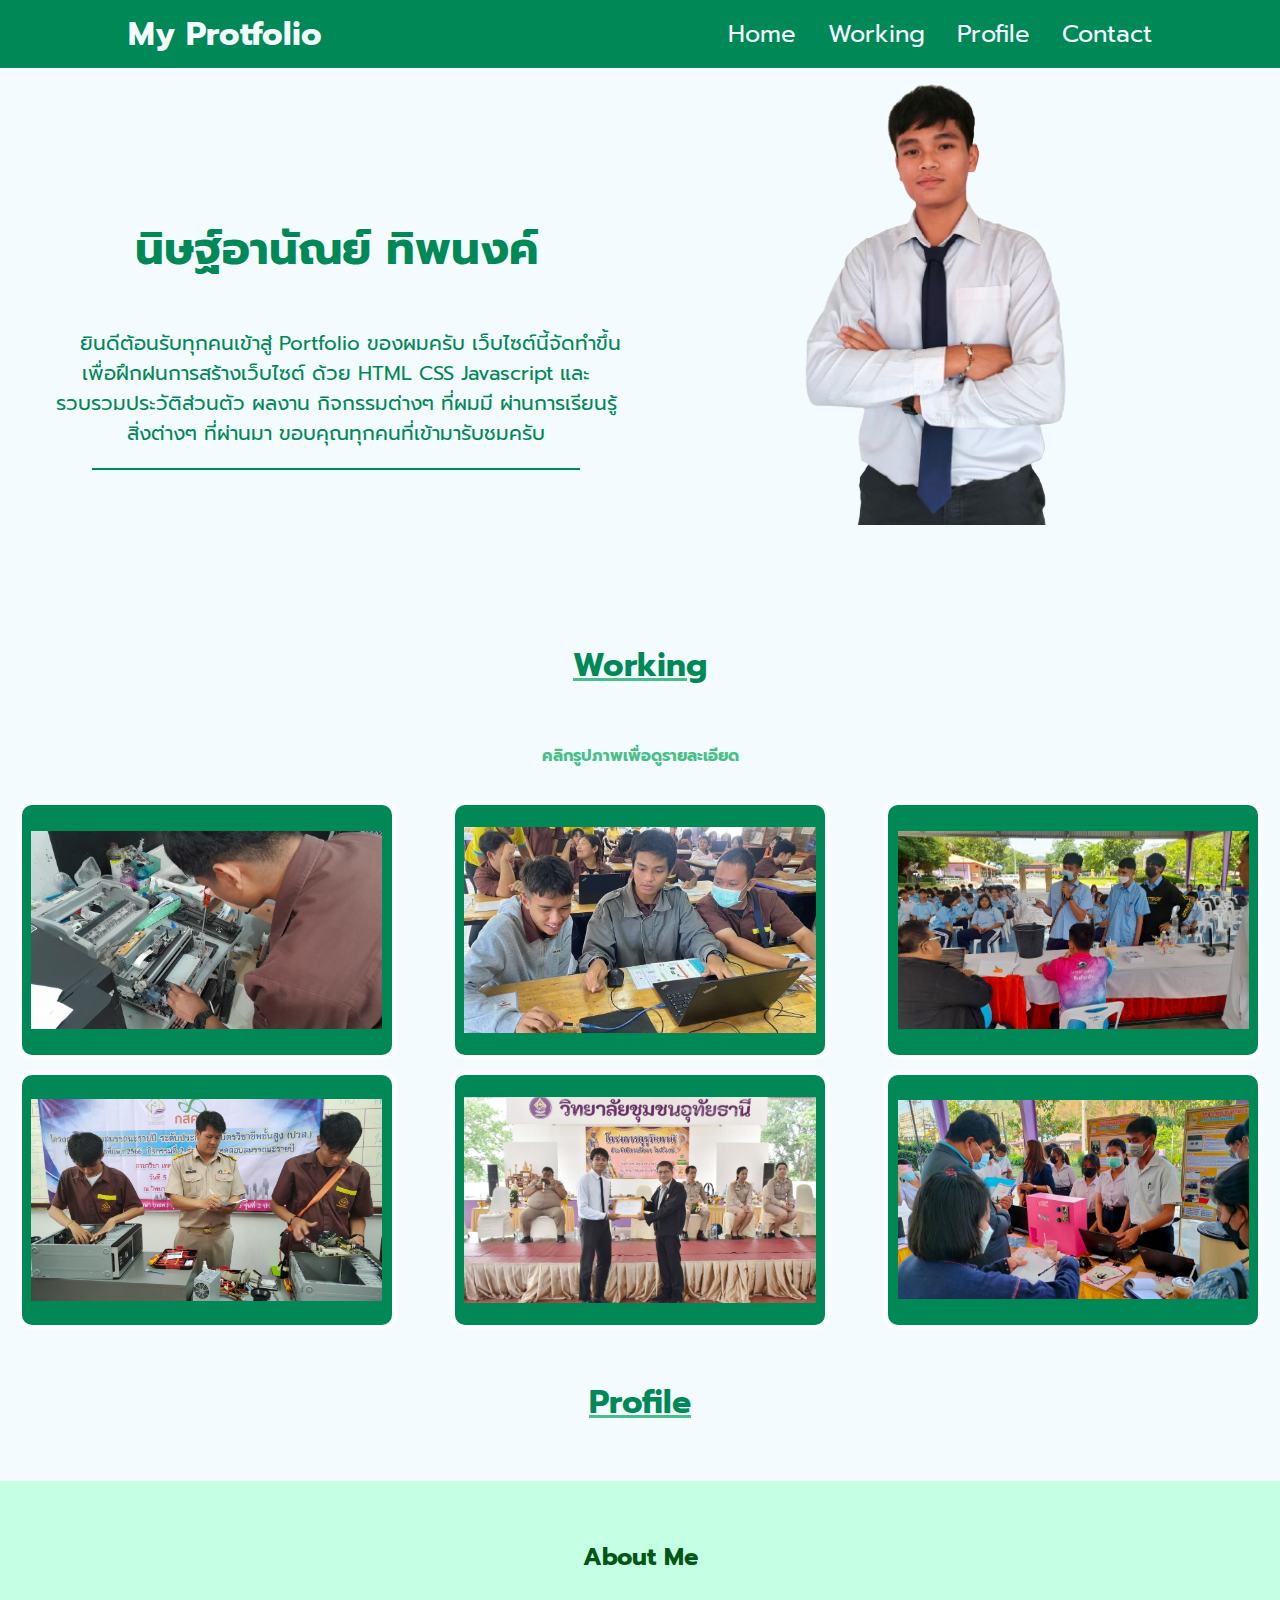
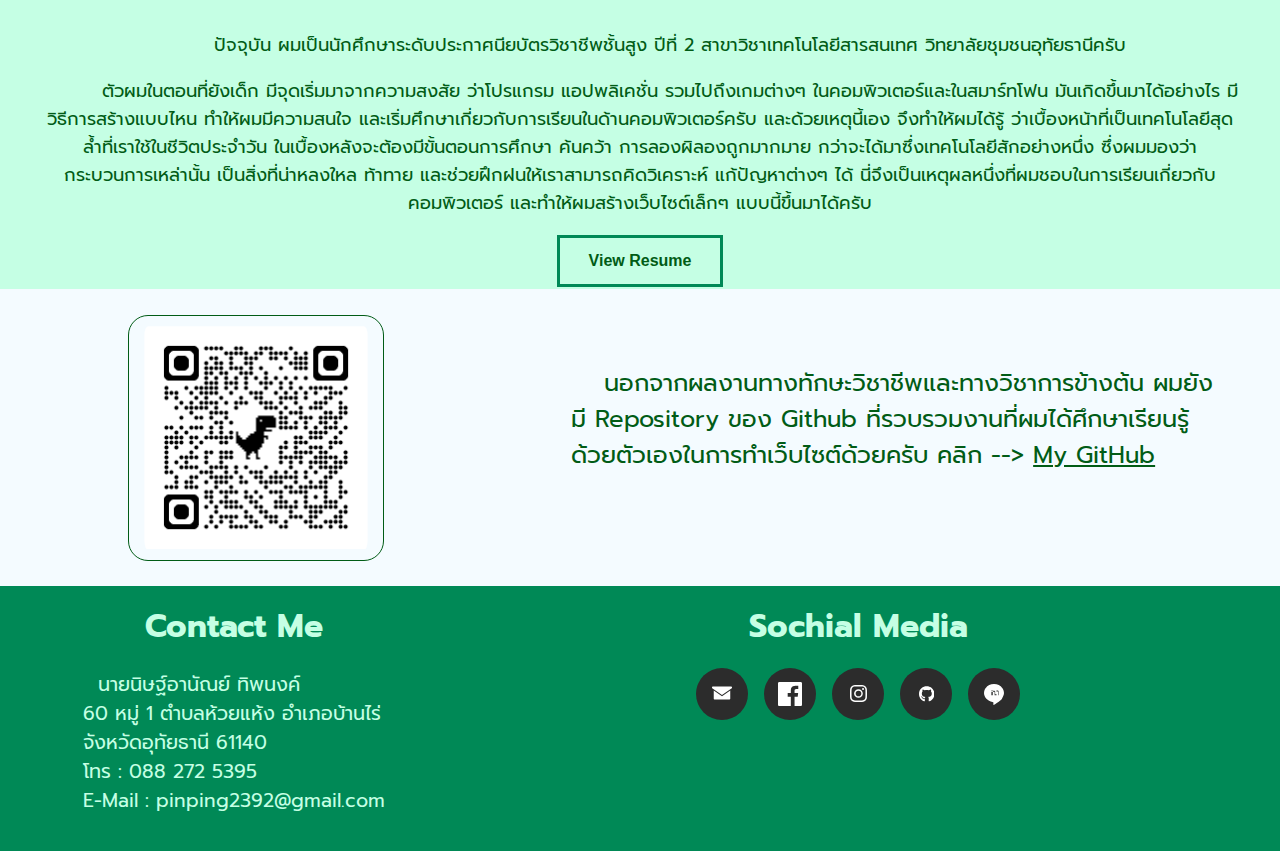
<file: index.html>
<!DOCTYPE html>
<html>
  <head>
    <meta charset="UTF-8" />
    <meta http-equiv="X-UA-Compatible" content="IE=edge" />
    <meta name="viewport" content="width=device-width, initial-scale=1.0" />
    <link rel="preconnect" href="https://fonts.googleapis.com" />
    <link rel="preconnect" href="https://fonts.gstatic.com" crossorigin />
    <link
      href="https://fonts.googleapis.com/css2?family=Prompt:ital,wght@0,100;0,200;0,300;0,400;0,500;0,600;0,700;0,800;1,100;1,200;1,300;1,400;1,500;1,600;1,700;1,800&display=swap"
      rel="stylesheet"
    />
    <link rel="stylesheet" href="test.css" />
    <title>test responsive</title>
  </head>

  <body>
    <nav>
      <div class="container">
        <div class="nav-con">
          <div class="logo" onclick="menuExpand()">
            <a href="#">My Protfolio</a>
          </div>
          <ul class="menu" id="nav-menu">
            <li><a href="#Home">Home</a></li>
            <li><a href="#Working">Working</a></li>
            <li><a href="#Profile">Profile</a></li>
            <li><a href="#Contact">Contact</a></li>
          </ul>
        </div>
      </div>
    </nav>

    <!--ส่วนบนสุด(หน้าหลัก)-->
    <section id="Home">
      <main class="home-content">
        <div class="home-into">
          <h3>นิษฐ์อานัณย์ ทิพนงค์</h3>
          <p>
            ยินดีต้อนรับทุกคนเข้าสู่ Portfolio ของผมครับ
            เว็บไซต์นี้จัดทำขึ้นเพื่อฝึกฝนการสร้างเว็บไซต์ ด้วย HTML CSS
            Javascript และรวบรวมประวัติส่วนตัว ผลงาน กิจกรรมต่างๆ ที่ผมมี
            ผ่านการเรียนรู้สิ่งต่างๆ ที่ผ่านมา ขอบคุณทุกคนที่เข้ามารับชมครับ
          </p>
          <hr />
        </div>
        <div class="home-image">
          <img id="profile" src="image/profile3.png" />
        </div>
      </main>
    </section>

    <!--ส่วนผลงาน-->
    <h5>Working</h5>
    <h6>คลิกรูปภาพเพื่อดูรายละเอียด</h6>
    <section id="Working">
      <main class="working-content">
        <div class="working-academic">
          <div class="card">
            <img src="image/รวมภาพใส่พอร์ต/ฝึกงานแอดไวซ์.jpg" />
            <div class="card__content">
              <p class="card__title">ฝึกประสบการณ์วิชาชีพ</p>
              <p class="card__description">
                ฝึกประสบการณ์วิชาชีพ ณ บริษัทแอดไวซ์ บ้านไร่ จำกัด
                ในตำแหน่งช่างซ่อมทั่วไป
              </p>
            </div>
          </div>

          <div class="card">
            <img src="image/รวมภาพใส่พอร์ต/iot.jpg" />
            <div class="card__content">
              <p class="card__title">การโปรแกรมระบบ IoT</p>
              <p class="card__description">
                เข้าร่วมโครงการการพัฒนาโปรแกรมระบบ IoT ด้วย Arduino IDE
                กับวิทยากร ผศ. ดอนสัน ปงผาบ
              </p>
            </div>
          </div>

          <div class="card">
            <img src="image/รวมภาพใส่พอร์ต/พรีเซนต์เซนเซอร์วัดน้ำ.jpg" />
            <div class="card__content">
              <p class="card__title">เซนเซอร์วัดระดับน้ำ</p>
              <p class="card__description">
                รางวัลชมเชยพิเศษจากกรรมการ
                ในการแข่งขันประกวดสิ่งประดิษฐ์ทางวิทยาศาสตร์ สัปดาห์วิทยาศาสตร์
                วิทยาลัยชุมชนอุทัยธานี
              </p>
            </div>
          </div>

          <div class="card">
            <img src="image/รวมภาพใส่พอร์ต/ประกอบคอม.jpg" />
            <div class="card__content">
              <p class="card__title">ทดสอบสมรรถนะแรงงาน ระดับ ปวส.1</p>
              <p class="card__description">
                ผ่านการทดสอบสมรรถนะแรงงาน ระดับ ปวส.1 ปีการศึกษา 2567
                (การประคอมคอมพิวเตอร์, โปรแกรมอรรถประโยชน์พื้นฐาน)
              </p>
            </div>
          </div>

          <div class="card">
            <img src="image/รวมภาพใส่พอร์ต/ดีเด่น (1).JPG" />
            <div class="card__content">
              <p class="card__title">นักศึกษาดีเด่นของวิทยาลัย</p>
              <p class="card__description">
                ได้รับเลือกเป็นนักศึกษาดีเด่น ของสาขา เทคโนโลยีสารสนเทศ
                ปีการศึกษา 2567 จากการได้เกรดเฉลี่ย 4.00
              </p>
            </div>
          </div>

          <div class="card">
            <img src="image/รวมภาพใส่พอร์ต/พรีเซต์โปรเจก2.jpg" />
            <div class="card__content">
              <p class="card__title">โปรเจกต์ IoT</p>
              <p class="card__description">
                โครงงานเซนเซอร์ตรวจจับสิ่งกีดขวางเพื่อผู้พิการทางสายตา
                โครงการนวัตกรรมสิ่งประดิษฐ์ ของคนรุ่นใหม่ ระดับปวช.
              </p>
            </div>
          </div>
        </div>
      </main>
    </section>

    <!--ส่วนโปรไฟล์(ประวัติส่วนตัว)-->
    <section id="Profile">
      <h5>Profile</h5>
      <div class="sop">
        <h6 id="sop">About Me</h6>
        <p id="sop">
          ปัจจุบัน ผมเป็นนักศึกษาระดับประกาศนียบัตรวิชาชีพชั้นสูง ปีที่ 2
          สาขาวิชาเทคโนโลยีสารสนเทศ วิทยาลัยชุมชนอุทัยธานีครับ
        </p>
        <p id="sop">
          ตัวผมในตอนที่ยังเด็ก มีจุดเริ่มมาจากความสงสัย ว่าโปรแกรม แอปพลิเคชั่น
          รวมไปถึงเกมต่างๆ ในคอมพิวเตอร์และในสมาร์ทโฟน มันเกิดขึ้นมาได้อย่างไร
          มีวิธีการสร้างแบบไหน ทำให้ผมมีความสนใจ
          และเริ่มศึกษาเกี่ยวกับการเรียนในด้านคอมพิวเตอร์ครับ และด้วยเหตุนี้เอง
          จึงทำให้ผมได้รู้
          ว่าเบื้องหน้าที่เป็นเทคโนโลยีสุดล้ำที่เราใช้ในชีวิตประจำวัน
          ในเบื้องหลังจะต้องมีขั้นตอนการศึกษา ค้นคว้า การลองผิลองถูกมากมาย
          กว่าจะได้มาซึ่งเทคโนโลยีสักอย่างหนึ่ง ซึ่งผมมองว่ากระบวนการเหล่านั้น
          เป็นสิ่งที่น่าหลงใหล ท้าทาย และช่วยฝึกฝนให้เราสามารถคิดวิเคราะห์
          แก้ปัญหาต่างๆ ได้
          นี่จึงเป็นเหตุผลหนึ่งที่ผมชอบในการเรียนเกี่ยวกับคอมพิวเตอร์
          และทำให้ผมสร้างเว็บไซต์เล็กๆ แบบนี้ขึ้นมาได้ครับ
        </p>
        <div class="btn-content">
          <button class="btn"><a href="resume.html">View Resume</a></button>
        </div>
      </div>
      <div class="mygithub">
        <div class="myqrcode">
          <img
            src="image/qrcode_github.com.png"
            alt="https://github.com/FlamingoP2392"
          />
        </div>
        <div class="mystatement">
          <p>
            นอกจากผลงานทางทักษะวิชาชีพและทางวิชาการข้างต้น ผมยังมี Repository
            ของ Github
            ที่รวบรวมงานที่ผมได้ศึกษาเรียนรู้ด้วยตัวเองในการทำเว็บไซต์ด้วยครับ
            คลิก --> <a href="https://github.com/FlamingoP2392">My GitHub</a>
          </p>
        </div>
      </div>
    </section>

    <section id="Contact">
      <div class="contact-me">
        <div class="foot-left">
          <h6>Contact Me</h6>
          <p>
            นายนิษฐ์อานัณย์ ทิพนงค์<br />60 หมู่ 1 ตำบลห้วยแห้ง อำเภอบ้านไร่
            <br />จังหวัดอุทัยธานี 61140 <br />โทร : 088 272 5395<br> E-Mail : pinping2392@gmail.com
          </p>
        </div>
        <div class="foot-right">
          <h6>Sochial Media</h6>
          <div class="cardd">
            <a
              class="socialContainer containerThree"
              href="mailto:pinping2392@gmail.com?subject=Contact Me!"
            >
            <svg xmlns="http://www.w3.org/2000/svg" viewBox="0 0 24 24" width="24" height="24">
              <path fill="#FFFFFF" d="M12 13.065L2.225 6.196c-.15-.102-.225-.272-.225-.451V5.25c0-.415.336-.75.75-.75h18.5c.414 0 .75.335.75.75v.495c0 .179-.075.349-.225.451L12 13.065zm0 1.11l8.25-5.724v8.354c0 .414-.336.75-.75.75H4.5a.749.749 0 01-.75-.75v-8.354L12 14.175z"/>
            </svg>
            
            </a>

            <a
              class="socialContainer containerTwo"
              href="https://www.facebook.com/profile.php?id=100008052465089"
            >
              <svg
                xmlns="http://www.w3.org/2000/svg"
                viewBox="0 0 24 24"
                width="24"
                height="24"
              >
                <path
                  fill="#FFFFFF"
                  d="M22.675 0H1.325C.593 0 0 .593 0 1.326v21.348C0 23.406.593 24 1.325 24h11.495v-9.294H9.691v-3.622h3.129V8.413c0-3.1 1.894-4.788 4.66-4.788 1.325 0 2.463.099 2.794.143v3.24h-1.918c-1.504 0-1.797.715-1.797 1.764v2.313h3.587l-.467 3.622h-3.12V24h6.116c.73 0 1.325-.594 1.325-1.326V1.326C24 .593 23.406 0 22.675 0z"
                />
              </svg>
            </a>

            <a
              class="socialContainer containerOne"
              href="https://www.instagram.com/flamingop_04/"
            >
              <svg viewBox="0 0 16 16" class="socialSvg instagramSvg">
                <path
                  d="M8 0C5.829 0 5.556.01 4.703.048 3.85.088 3.269.222 2.76.42a3.917 3.917 0 0 0-1.417.923A3.927 3.927 0 0 0 .42 2.76C.222 3.268.087 3.85.048 4.7.01 5.555 0 5.827 0 8.001c0 2.172.01 2.444.048 3.297.04.852.174 1.433.372 1.942.205.526.478.972.923 1.417.444.445.89.719 1.416.923.51.198 1.09.333 1.942.372C5.555 15.99 5.827 16 8 16s2.444-.01 3.298-.048c.851-.04 1.434-.174 1.943-.372a3.916 3.916 0 0 0 1.416-.923c.445-.445.718-.891.923-1.417.197-.509.332-1.09.372-1.942C15.99 10.445 16 10.173 16 8s-.01-2.445-.048-3.299c-.04-.851-.175-1.433-.372-1.941a3.926 3.926 0 0 0-.923-1.417A3.911 3.911 0 0 0 13.24.42c-.51-.198-1.092-.333-1.943-.372C10.443.01 10.172 0 7.998 0h.003zm-.717 1.442h.718c2.136 0 2.389.007 3.232.046.78.035 1.204.166 1.486.275.373.145.64.319.92.599.28.28.453.546.598.92.11.281.24.705.275 1.485.039.843.047 1.096.047 3.231s-.008 2.389-.047 3.232c-.035.78-.166 1.203-.275 1.485a2.47 2.47 0 0 1-.599.919c-.28.28-.546.453-.92.598-.28.11-.704.24-1.485.276-.843.038-1.096.047-3.232.047s-2.39-.009-3.233-.047c-.78-.036-1.203-.166-1.485-.276a2.478 2.478 0 0 1-.92-.598 2.48 2.48 0 0 1-.6-.92c-.109-.281-.24-.705-.275-1.485-.038-.843-.046-1.096-.046-3.233 0-2.136.008-2.388.046-3.231.036-.78.166-1.204.276-1.486.145-.373.319-.64.599-.92.28-.28.546-.453.92-.598.282-.11.705-.24 1.485-.276.738-.034 1.024-.044 2.515-.045v.002zm4.988 1.328a.96.96 0 1 0 0 1.92.96.96 0 0 0 0-1.92zm-4.27 1.122a4.109 4.109 0 1 0 0 8.217 4.109 4.109 0 0 0 0-8.217zm0 1.441a2.667 2.667 0 1 1 0 5.334 2.667 2.667 0 0 1 0-5.334z"
                ></path>
              </svg>
            </a>

            <a
              class="socialContainer containerFive"
              href="https://github.com/FlamingoP2392"
            >
              <svg
                xmlns="http://www.w3.org/2000/svg"
                fill="#fff"
                height="1em"
                viewBox="0 0 496 512"
              >
                <path
                  d="M165.9 397.4c0 2-2.3 3.6-5.2 3.6-3.3.3-5.6-1.3-5.6-3.6 0-2 2.3-3.6 5.2-3.6 3-.3 5.6 1.3 5.6 3.6zm-31.1-4.5c-.7 2 1.3 4.3 4.3 4.9 2.6 1 5.6 0 6.2-2s-1.3-4.3-4.3-5.2c-2.6-.7-5.5.3-6.2 2.3zm44.2-1.7c-2.9.7-4.9 2.6-4.6 4.9.3 2 2.9 3.3 5.9 2.6 2.9-.7 4.9-2.6 4.6-4.6-.3-1.9-3-3.2-5.9-2.9zM244.8 8C106.1 8 0 113.3 0 252c0 110.9 69.8 205.8 169.5 239.2 12.8 2.3 17.3-5.6 17.3-12.1 0-6.2-.3-40.4-.3-61.4 0 0-70 15-84.7-29.8 0 0-11.4-29.1-27.8-36.6 0 0-22.9-15.7 1.6-15.4 0 0 24.9 2 38.6 25.8 21.9 38.6 58.6 27.5 72.9 20.9 2.3-16 8.8-27.1 16-33.7-55.9-6.2-112.3-14.3-112.3-110.5 0-27.5 7.6-41.3 23.6-58.9-2.6-6.5-11.1-33.3 2.6-67.9 20.9-6.5 69 27 69 27 20-5.6 41.5-8.5 62.8-8.5s42.8 2.9 62.8 8.5c0 0 48.1-33.6 69-27 13.7 34.7 5.2 61.4 2.6 67.9 16 17.7 25.8 31.5 25.8 58.9 0 96.5-58.9 104.2-114.8 110.5 9.2 7.9 17 22.9 17 46.4 0 33.7-.3 75.4-.3 83.6 0 6.5 4.6 14.4 17.3 12.1C428.2 457.8 496 362.9 496 252 496 113.3 383.5 8 244.8 8zM97.2 352.9c-1.3 1-1 3.3.7 5.2 1.6 1.6 3.9 2.3 5.2 1 1.3-1 1-3.3-.7-5.2-1.6-1.6-3.9-2.3-5.2-1zm-10.8-8.1c-.7 1.3.3 2.9 2.3 3.9 1.6 1 3.6.7 4.3-.7.7-1.3-.3-2.9-2.3-3.9-2-.6-3.6-.3-4.3.7zm32.4 35.6c-1.6 1.3-1 4.3 1.3 6.2 2.3 2.3 5.2 2.6 6.5 1 1.3-1.3.7-4.3-1.3-6.2-2.2-2.3-5.2-2.6-6.5-1zm-11.4-14.7c-1.6 1-1.6 3.6 0 5.9 1.6 2.3 4.3 3.3 5.6 2.3 1.6-1.3 1.6-3.9 0-6.2-1.4-2.3-4-3.3-5.6-2z"
                ></path>
              </svg>
            </a>

            <a
              class="socialContainer containerFour"
              href="https://line.me/ti/p/I5qrVN5m_F"
            >
            <svg xmlns="http://www.w3.org/2000/svg" viewBox="0 0 24 24" width="24" height="24">
              <path fill="#fff" d="M12 2C6.477 2 2 6.044 2 11.027c0 4.32 3.656 7.935 8.49 8.897.33.07.778.216.89.495.102.252.067.645.033.896 0 0-.118.722-.15.877-.05.251-.199.982.86.536 1.049-.445 5.658-3.33 7.708-5.705C20.741 14.872 22 13.098 22 11.027 22 6.044 17.523 2 12 2zm-1.237 11.201H9.39v-3.08h1.372v3.08zm-.714-3.896H9.39v-.927h1.372v.927zm3.936 3.896h-1.354V9.92c0-.138-.115-.247-.256-.247h-1.373V8.682h1.373c.426 0 .772.358.772.79v2.675h1.354v1.054zm3.459 0h-1.4V9.867c0-.14-.115-.254-.256-.254h-1.348v-1.04h1.348c.426 0 .772.359.772.794v3.834z"/>
            </svg>
            
            </a>
          </div>
        </div>
      </div>
    </section>

    <script src="port.js"></script>
  </body>
</html>
</file>
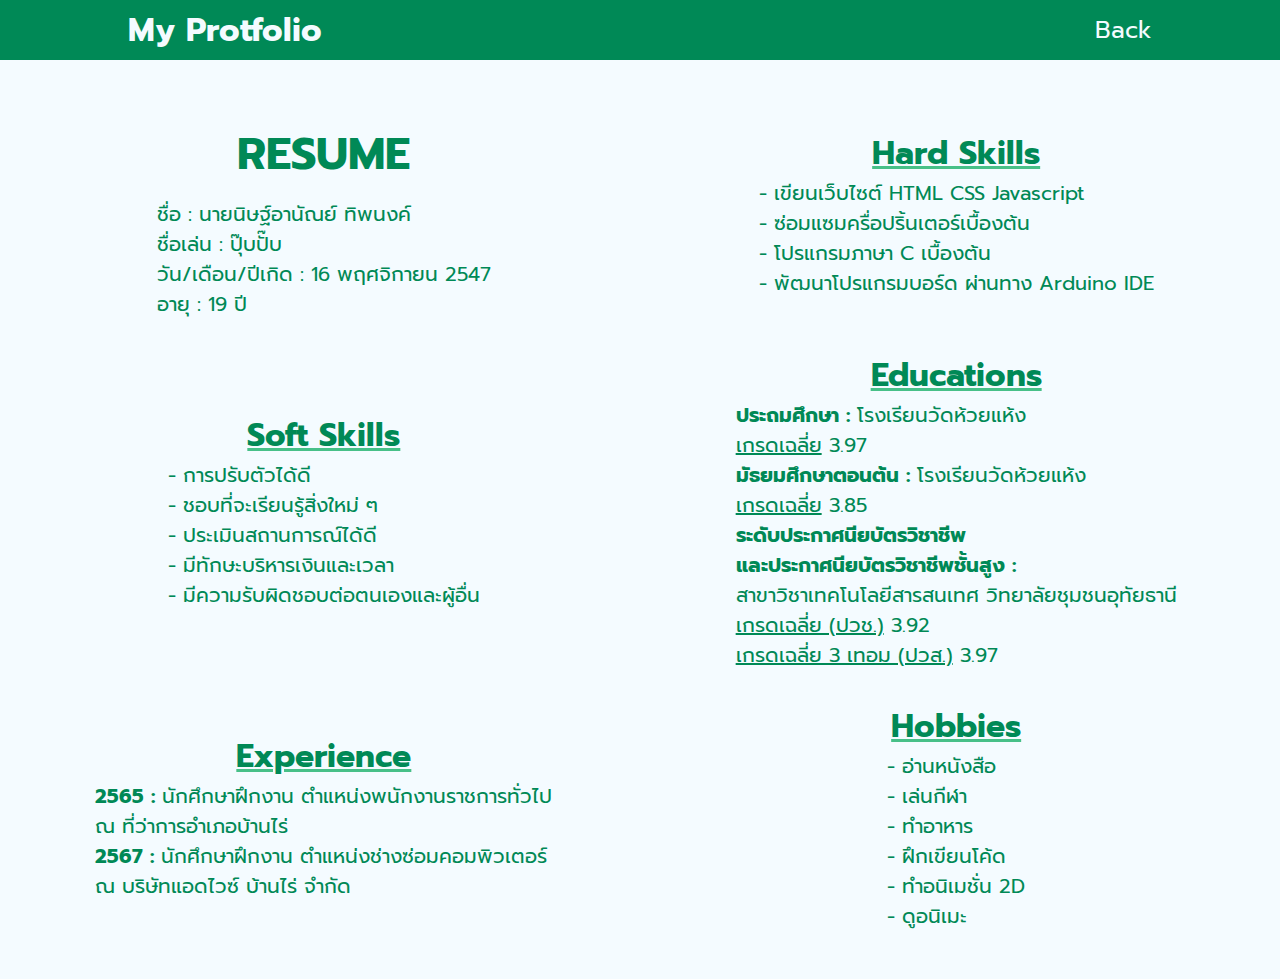
<file: resume.html>
<!DOCTYPE html>
<html>

<head>
  <meta charset="UTF-8" />
  <meta http-equiv="X-UA-Compatible" content="IE=edge" />
  <meta name="viewport" content="width=device-width, initial-scale=1.0" />
  <link rel="preconnect" href="https://fonts.googleapis.com" />
  <link rel="preconnect" href="https://fonts.gstatic.com" crossorigin />
  <link
    href="https://fonts.googleapis.com/css2?family=Prompt:ital,wght@0,100;0,200;0,300;0,400;0,500;0,600;0,700;0,800;1,100;1,200;1,300;1,400;1,500;1,600;1,700;1,800&display=swap"
    rel="stylesheet" />
  <link rel="stylesheet" href="resume.css" />
  <title>my-resume</title>
</head>

<body>
  <nav>
    <div class="container">
      <div class="nav-con">
        <div class="logo" onclick="menuExpand()">
          <a href="index.html">My Protfolio</a>
        </div>
        <ul class="menu" id="nav-menu">
          <li><a href="index.html">Back</a></li>
        </ul>
      </div>
    </div>
  </nav>

  <div class="main-content">
    <div class="resume-con">
      <div class="home-into">
        <h3>RESUME</h3>
        <p>ชื่อ : นายนิษฐ์อานัณย์ ทิพนงค์<br> ชื่อเล่น : ปุ๊บปั๊บ<br>
          วัน/เดือน/ปีเกิด : 16 พฤศจิกายน 2547 <br>อายุ : 19 ปี</p>
      </div>

      <div class="home-into2">
        <h5>Hard Skills</h5>
        <p>- เขียนเว็บไซต์ HTML CSS Javascript
          <br>- ซ่อมแซมครื่อปริ้นเตอร์เบื้องต้น
          <br>- โปรแกรมภาษา C เบื้องต้น
          <br>- พัฒนาโปรแกรมบอร์ด ผ่านทาง Arduino IDE
        </p>
      </div>
      <div class="home-into">
        <h5>Soft Skills</h5>
        <p>- การปรับตัวได้ดี
          <br>- ชอบที่จะเรียนรู้สิ่งใหม่ ๆ
          <br>- ประเมินสถานการณ์ได้ดี
          <br>- มีทักษะบริหารเงินและเวลา
          <br>- มีความรับผิดชอบต่อตนเองและผู้อื่น
        </p>
      </div>

      <div class="home-into2">
        <h5>Educations</h5>
        <p><b>ประถมศึกษา :</b> โรงเรียนวัดห้วยแห้ง<br><u>เกรดเฉลี่ย</u> 3.97
          <br><b>มัธยมศึกษาตอนต้น :</b> โรงเรียนวัดห้วยแห้ง<br><u>เกรดเฉลี่ย</u> 3.85
          <br><b>ระดับประกาศนียบัตรวิชาชีพ<br>และประกาศนียบัตรวิชาชีพชั้นสูง :</b> <br>สาขาวิชาเทคโนโลยีสารสนเทศ
          วิทยาลัยชุมชนอุทัยธานี
          <br><u>เกรดเฉลี่ย (ปวช.)</u> 3.92<br><u>เกรดเฉลี่ย 3 เทอม (ปวส.)</u> 3.97
        </p>
      </div>

      <div class="home-into">
        <h5>Experience</h5>
        <p><b>2565 : </b>นักศึกษาฝึกงาน ตำแหน่งพนักงานราชการทั่วไป <br>ณ ที่ว่าการอำเภอบ้านไร่
          <br><b>2567 : </b>นักศึกษาฝึกงาน ตำแหน่งช่างซ่อมคอมพิวเตอร์ <br>ณ บริษัทแอดไวซ์ บ้านไร่ จำกัด
        </p>
      </div>

      <div class="home-into2">
        <h5>Hobbies</h5>
        <p>- อ่านหนังสือ
          <br>- เล่นกีฬา
          <br>- ทำอาหาร
          <br>- ฝึกเขียนโค้ด
          <br>- ทำอนิเมชั่น 2D
          <br>- ดูอนิเมะ
        </p>
      </div>


    </div>
  </div>

  <script src="port.js"></script>
</body>

</html>
</file>
<file: test.css>
body {
  margin: 0;
  padding: 0;
  font-family: Prompt;
  box-sizing: border-box;
  background-color: #f4fbff;
  padding-top: 60px;
  opacity: 0; /* ซ่อนเนื้อหาในตอนแรก */
  transform: translateY(20px); /* เลื่อนเนื้อหาเล็กน้อยลง */
  transition: opacity 1s ease, transform 3s ease; /* ตั้งค่าการเปลี่ยนแปลง */
  scroll-behavior: smooth;
  max-width: 100%;
  overflow-x: hidden;
}

body.visible {
  opacity: 1; /* แสดงเนื้อหา */
  transform: translateY(0); /* คืนค่าการเลื่อน */
}

.container {
  max-width: 80vw;
  margin: 0 auto;
}

.logo a {
  font-size: 1.5rem;
  font-weight: bolder;
}

nav {
  background-color: #008956;
  position: fixed;
  top: 0;
  width: 100%;
  z-index: 1000;
}

.nav-con {
  display: flex;
  justify-content: space-between;
  align-items: center;
  height: 60px;
}

.nav-con a {
  color: #f4fbff;
  text-decoration: none;
}

.menu {
  display: flex;
}

.menu li {
  list-style: none;
  margin-left: 2rem;
  cursor: pointer;
}

.menu li a {
  color: #f4fbff;
}

.menu li a:hover {
  color: black;
  text-decoration: underline solid 1px #008956;
}

h3 {
  font-size: 2.5rem;
  text-align: center;
  color: #008956;
  margin: 7.5%;
}

h5 {
  font-size: 2rem;
  text-align: center;
  color: #008956;
  text-decoration: underline 3px #47c088;
}
h6 {
  font-size: 1rem;
  text-align: center;
  color: #47c088;
  box-sizing: border-box;
}
h6#sop {
  font-size: 1.5rem;
  text-align: center;
  align-items: center;
  color: #035715;
  box-sizing: border-box;
}

p {
  font-size: 18px;
  text-indent: 5%;
  color: #008956;
  box-sizing: border-box;
  margin-left: 3%;
  margin-right: 3%;
}
p#sop {
  font-size: 18px;
  text-align: center;
  align-items: center;
  color: #015c16;
  box-sizing: border-box;
}

img#profile {
  margin: 0 auto;
  width: 70%;
  display: block;
  margin-bottom: 10%;
}
img {
  width: 95%;
  margin: 0 auto;
  padding: 2px;
}

hr {
  border: 1px solid #008956;
  width: 80%;
}

.working-content {
  width: 100%;
}
.working-academic {
  display: flex;
  flex-direction: column; /* เรียงแบบคอลัมน์ */
  align-items: center; /* จัดให้อยู่กลาง */
  gap: 20px; /* ระยะห่างระหว่างคาร์ด */
}

/* From Uiverse.io by gharsh11032000 */
.card {
  position: relative;
  width: 300px;
  height: 180px;
  background-color: #008956;
  border-radius: 10px;
  display: flex;
  align-items: center;
  justify-content: center;
  overflow: hidden;
  perspective: 1000px;
  box-shadow: 0 0 0 5px #ffffff80;
  transition: all 0.6s cubic-bezier(0.175, 0.885, 0.32, 1.275);
}

.card:hover {
  transform: scale(1.05);
  box-shadow: 0 8px 16px rgba(255, 255, 255, 0.2);
}

.card__content {
  position: absolute;
  top: 0;
  left: 0;
  width: 100%;
  height: 100%;
  padding: 20px;
  box-sizing: border-box;
  background-color: #9effb6;
  transform: rotateX(-90deg);
  transform-origin: bottom;
  transition: all 0.6s cubic-bezier(0.175, 0.885, 0.32, 1.275);
}

.card:hover .card__content {
  transform: rotateX(0deg);
}

.card__title {
  margin: 0;
  font-size: 24px;
  color: #333;
  font-weight: 700;
}

.card:hover svg {
  scale: 0;
}

.card__description {
  margin: 10px 0 0;
  font-size: 14px;
  color: #777;
  line-height: 1.4;
}

.sop {
  background-color: #c5ffe4;
  display: block;
  box-sizing: border-box;
  width: 100%;
  height: inherit;
  padding: 2px;
  margin: 0 auto;
  margin-bottom: 2%;
}


.btn-content {
  display: grid;
  place-items: center; 
}
.btn-content a{
  text-decoration: none;
  list-style: none;
  color:#015c16;
}

.btn {
  display: inline-block;
  padding: 0.9rem 1.8rem;
  font-size: 16px;
  font-weight: 700;
  color: #c5ffe4;
  border: 3px solid #008956;
  cursor: pointer;
  position: relative;
  background-color: transparent;
  text-decoration: none;
  overflow: hidden;
  z-index: 1;
  align-items: center;
  justify-content: center;
}

.btn::before {
  content: " ";
  position: absolute;
  left: 0;
  top: 0;
  width: 100%;
  height: 100%;
  background-color: #47c088;
  transform: translateX(-100%);
  transition: all 0.3s;
  z-index: -1;
}

.btn:hover::before {
  transform: translateX(0);
}

.mygithub{
  width: 100%;
  justify-content: space-between;
  display: flex;
}

.myqrcode{
  display: flex;
  flex: 1;
  max-width: 40%;
  margin-bottom: 2%;
}
.myqrcode img{
  width: 50%;
  box-sizing: border-box;
  border: solid 1px #015c16;
  border-radius: 20px;
  padding: 2% 3%;
}

.mystatement{
  display: flex;
  flex: 1;
  box-sizing: border-box;
  max-width: 60%;
  text-align: start;
  text-indent: 10px;
  padding: 2% 3%;
}
.mystatement p{
  font-size: 1.5rem;
  color: #015c16;
}
.mystatement a{
  font-size: 1.5rem;
  color: #015c16;
  text-decoration: underline;
  list-style: none;
}

.contact-me {
  max-width: 100%;
  display: flex;
  justify-content: space-between;
  align-items: flex-start; /* จัดให้แต่ละฝั่งชิดบน */
  padding: 1rem;
  background-color: #008956;
  overflow-x: hidden;
}

.foot-left{
  flex: 1;
  max-width: 35%; /* ปรับให้แต่ละฝั่งใช้พื้นที่ไม่เกิน 45% ของความกว้างรวม */
  display: flex;
  align-items: center;
  text-align: center;
  flex-direction: column; /* จัดเรียงคอนเทนต์ในแนวตั้ง */
  justify-content: center; /* ให้อยู่กึ่งกลางแนวตั้งของกล่องตัวเอง */
}
.foot-right {
  flex: 1;
  max-width: 65%; /* ปรับให้แต่ละฝั่งใช้พื้นที่ไม่เกิน 45% ของความกว้างรวม */
  display: flex;
  align-items: center;
  text-align: center;
  flex-direction: column; /* จัดเรียงคอนเทนต์ในแนวตั้ง */
  justify-content: center; /* ให้อยู่กึ่งกลางแนวตั้งของกล่องตัวเอง */
}
.foot-left h6,
.foot-right h6 {
  font-size: 2rem;
  margin: 0;
  padding: 0;
  color: #c5ffe4;
}
.foot-left p,
.foot-right p {
  font-size: 1.2rem;
  text-align: start;
  color: #c5ffe4;
}

.cardd {
  max-width: 75%;
  height: inherit;
  background-color: transparent;
  display: flex;
  align-items: center;
  justify-content: center;
  padding: 2% 2%;
  gap: 1rem;
  box-sizing: border-box;
}

.socialContainer {
  width: 52px;
  height: 52px;
  border-radius: 50%;
  background-color: rgb(44, 44, 44);
  display: flex;
  flex-wrap: wrap;
  box-sizing: border-box;
  align-items: center;
  justify-content: center;
  overflow: hidden;
  transition-duration: 1s;
}
/* instagram*/
.containerOne:hover {
  background-color: #d62976;
  transition-duration: 0.3s;
}
/* twitter*/
.containerTwo:hover {
  background-color: #067cdd;
  transition-duration: 0.3s;
}
/* linkdin*/
.containerThree:hover {
  background-color: #d61515;
  transition-duration: 0.3s;
}
/* Whatsapp*/
.containerFour:hover {
  background-color: #0af531;
  transition-duration: 0.3s;
}
.containerFive:hover {
  background-color: #38049b;
  transition-duration: 0.3s;
}

.socialContainer:active {
  transform: scale(0.9);
  transition-duration: 0.3s;
}

.socialSvg {
  width: 17px;
}

.socialSvg path {
  fill: rgb(255, 255, 255);
}

.socialContainer:hover .socialSvg {
  animation: slide-in-top 0.3s both;
}

@keyframes slide-in-top {
  0% {
    transform: translateY(-50px);
    opacity: 0;
  }

  100% {
    transform: translateY(0);
    opacity: 1;
  }
}

@media(max-width: 320px){
  .myqrcode img{
    display: none;
  }
  .mystatement{
    display: flex;
    flex: 1;
    max-width: 100%;
  }
  .mystatement p{
    font-size: 0.8rem;
  }
  .mystatement a{
    font-size: 1rem;
  }
  .foot-left h6,
.foot-right h6 {
  font-size: 1.2rem;
  margin: 0;
}
.foot-left p,
.foot-right p {
  font-size: 0.8rem;
  margin: 2% 5%;
}
.cardd {
  flex-direction: column;
  gap: 10px;
}
.socialContainer {
  width: 35px;
  height: 35px;
}
.foot-left{
  max-width: 60%;
}
.foot-right{
  max-width: 40%;
}
}

@media(max-width: 499px){
  .myqrcode img{
    display: none;
  }
  .foot-left h6,
.foot-right h6 {
  font-size: 1.4rem;
  margin: 0;
}
.foot-left p,
.foot-right p {
  font-size: 1rem;
  margin: 2% 5%;
}
.cardd {
  flex-direction: column;
  gap: 10px;
}
.socialContainer {
  width: 38px;
  height: 38px;
}
.foot-left{
  max-width: 60%;
}
.foot-right{
  max-width: 40%;
}
}

@media (max-width: 710px) {
  .logo {
    padding: 1rem 0;
    width: 100%;
    text-align: center;
  }

  .logo a {
    font-size: 1.5rem;
    text-decoration: none;
    pointer-events: none;
  }

  .nav-con {
    display: flex;
    flex-direction: column;
    justify-content: space-between;
    align-items: center;
  }

  .menu {
    border-top: 1px solid black;
    display: none;
    flex-direction: column;
    list-style: none;
    align-items: center;
    margin-bottom: 0px;
    width: 100%;
    background-color: #47c088;
  }

  .menu-display {
    display: flex;
    position: fixed;
    margin: 65px;
  }

  .menu li {
    margin: 1rem 0;
    width: 100%;
  }

  .menu li a {
    display: block;
    width: 100%;
    font-size: 1rem;
    text-decoration: none;
  }

  .cardd {
    flex-direction: column; /* เปลี่ยนการจัดเรียงเป็นแนวตั้ง */
    gap: 15px; /* ลดช่องว่างระหว่างไอคอน */
  }
.socialContainer {
  width: 45px;
  height: 45px;
}
.foot-left{
  max-width: 60%;
}
.foot-right{
  max-width: 40%;
}
.myqrcode img{
  width: 200px;
  height: 200px;
  align-items: center;
  margin: 5% 5%;
}
}

@media (min-width: 600px) and (max-width: 710px) {
  .nav-con {
    height: inherit;
  }

  .logo {
    padding: 1rem;
  }

  .logo a {
    font-size: 2rem;
  }

  .menu li a {
    font-size: 1.3rem;
  }

  /*content*/
  h3 {
    font-size: 3rem;
  }

  p {
    font-size: 20px;
  }

}

@media (min-width: 711px) {
  .nav-con {
    height: inherit;
  }
  .logo a {
    font-size: 1.5rem;
  }
  .menu li a {
    font-size: 1.2rem;
  }
  h3 {
    font-size: 3rem;
  }

  p {
    font-size: 22px;
  }
  .working-academic {
    display: grid;
    grid-template-columns: 1fr 1fr;
    justify-items: center;
    align-items: center;
  }
  
}

@media (max-width: 820px) {
  .cardd {
    flex-direction: column; /* เปลี่ยนการจัดเรียงเป็นแนวตั้ง */
    gap: 15px; /* ลดช่องว่างระหว่างไอคอน */
    width: auto; /* ใช้ auto เพื่อให้ฟิตพอดีกับเนื้อหาจริง */
    padding: 10px; /* ลด padding */
  }
  .socialContainer {
    width: 48px;
    height: 48px;
  }
  .foot-left{
    max-width: 60%;
  }
  .foot-right{
    max-width: 40%;
  }
  .myqrcode img{
    width: 200px;
    height: 200px;
    align-items: center;
    margin: 5% 5%;
  }
}


@media (min-width: 820px) and (max-width: 1023px) {
  .home-content {
    display: flex;
    /* ใช้ Flexbox สำหรับจัดเรียง */
    justify-content: space-between;
    /* เว้นระยะห่างระหว่างสองคอลัมน์ */
    align-items: center;
    /* จัดแนวให้ตรงกลางในแนวตั้ง */
    padding: 2 2rem;
  }

  .home-into {
    flex: 1;
    max-width: 58%;
    align-items: center;
    text-align: center;
  }

  .home-image {
    flex: 1;
    max-width: 42%;
    display: flex;
    justify-content: center;
  }

  .home-image img {
    width: 80%;
    height: auto;
  }
  .working-academic {
    display: grid;
    grid-template-columns: 1fr 1fr;
    gap: 20px;
    justify-items: center;
    align-items: center;
  }
  .nav-con {
    height: inherit;
  }
  .logo a {
    font-size: 1.8rem;
  }
  .menu li a {
    font-size: 1.2rem;
  }
  h3 {
    font-size: 2.6rem;
  }

  p {
    font-size: 20px;
  }
  .card {
    width: 350px;
    height: 230px;
  }
  .myqrcode img{
    width: 300px;
    height: 300px;
    align-items: center;
    margin: 5% 5%;
  }
}

@media (min-width: 1024px) and (max-width: 1239px) {
  .nav-con {
    height: inherit;
  }
  .logo a {
    font-size: 2rem;
  }
  .menu li a {
    font-size: 1.5rem;
  }
  h3 {
    font-size: 2.8rem;
  }

  p {
    font-size: 20px;
  }
  .home-content {
    display: flex;
    justify-content: space-between;
    align-items: center;
    padding: 0 2rem;
  }

  .home-into {
    flex: 1;
    max-width: 50%;
    align-items: center;
    text-align: center;
  }

  .home-image {
    flex: 1;
    max-width: 50%;
    display: flex;
    justify-content: center;
  }

  .home-image img {
    width: 80%;
    height: auto;
  }
  .working-academic {
    display: grid;
    grid-template-columns: 1fr 1fr 1fr;
    gap: 20px;
    justify-items: center;
    align-items: center;
  }
}

@media (min-width: 1240px) {
  .nav-con {
    height: inherit;
  }
  .logo a {
    font-size: 2rem;
  }
  .menu li a {
    font-size: 1.5rem;
  }
  h3 {
    font-size: 2.8rem;
  }

  p {
    font-size: 20px;
  }
  .home-content {
    display: flex;
    justify-content: space-between;
    align-items: center;
    padding: 0 2rem;
  }

  .home-into {
    flex: 1;
    max-width: 50%;
    align-items: center;
    text-align: center;
  }

  .home-image {
    flex: 1;
    max-width: 50%;
    display: flex;
    justify-content: center;
  }

  .home-image img {
    width: 80%;
    height: auto;
  }
  .working-academic {
    display: grid;
    grid-template-columns: 1fr 1fr 1fr;
    gap: 20px;
    justify-items: center;
    align-items: center;
  }
  .card {
    width: 370px;
    height: 250px;
  }
}
</file>
<file: resume.css>
* {
  padding: 0;
  margin: 0;
  font-family: Prompt;
}

body {
  background-color: #f4fbff;
  padding-top: 60px;
  opacity: 0; /* ซ่อนเนื้อหาในตอนแรก */
  transform: translateY(20px); /* เลื่อนเนื้อหาเล็กน้อยลง */
  transition: opacity 1s ease, transform 3s ease; /* ตั้งค่าการเปลี่ยนแปลง */
  scroll-behavior: smooth;
}

body.visible {
  opacity: 1; /* แสดงเนื้อหา */
  transform: translateY(0); /* คืนค่าการเลื่อน */
}

.container {
  max-width: 80vw;
  margin: 0 auto;
}

.logo a {
  font-size: 1.5rem;
  font-weight: bolder;
}

nav {
  background-color: #008956;
  position: fixed;
  top: 0;
  width: 100%;
  z-index: 1000;
}

.nav-con {
  display: flex;
  justify-content: space-between;
  align-items: center;
  height: inherit;
}

.nav-con a {
  color: #f4fbff;
  text-decoration: none;
}

.menu {
  display: flex;
}

.menu li {
  list-style: none;
  margin-left: 2rem;
  cursor: pointer;
}

.menu li a {
  color: #f4fbff;
}

.menu li a:hover {
  color: black;
  text-decoration: underline solid 1px #008956;
}

h3 {
  font-size: 2.5rem;
  text-align: center;
  color: #008956;
  margin: 2%;
}

h5 {
  font-size: 2rem;
  text-align: center;
  color: #008956;
  text-decoration: underline 3px #47c088;
}
h6 {
  font-size: 1rem;
  text-align: center;
  color: #47c088;
  box-sizing: border-box;
}

p {
  font-size: 18px;
  color: #008956;
  box-sizing: border-box;
}

hr {
  border: 1px solid #008956;
  width: 80%;
  align-items: center;
  text-align: center;
  justify-content: center;
}

.main-content {
  width: 100%;
  height: inherit;
  box-sizing: border-box;
  display: flexbox;
  justify-content: space-between;
  padding: 0.2rem;
}

.home-into {
  flex: 1;
  max-width: 50%;
  align-items: baseline;
  text-align: start;
  margin: 5rem 2rem;
  box-sizing: border-box;
}

.home-into2 {
  flex: 1;
  max-width: 50%;
  align-items: baseline;
  text-align: start;
  margin: 5rem 2rem;
  box-sizing: border-box;
}

@media (max-width: 600px) {
  .main-content {
    display: flex;
    justify-content: center; /* จัดตรงกลาง */
    padding: 2rem;
  }

  .resume-con {
    display: flex;
    flex-wrap: wrap; /* ทำให้คอนเทนต์แสดงในหลายแถว */
    justify-content: center; /* แบ่งคอนเทนต์ซ้ายขวาและจัดตรงกลาง */
    align-items: center; /* จัดคอนเทนต์ให้แนวตั้งอยู่ตรงกลาง */
    width: 100%; /* ให้ครอบคลุมความกว้างทั้งหมด */
  }

  .home-into,
  .home-into2 {
    flex-basis: 90%; /* แต่ละคอนเทนต์ใช้พื้นที่ 48% ของความกว้าง */
    max-width: 90%; /* จำกัดความกว้างสูงสุดไม่เกิน 48% */
    margin: 1rem; /* เพิ่มระยะห่างระหว่างคอนเทนต์ */
    text-align: left; /* จัดข้อความชิดซ้ายในแต่ละบรรทัด */

    /* จัดกล่องเนื้อหาให้อยู่ตรงกลางแนวนอน */
    display: flex;
    flex-direction: column;
    align-items: center; /* จัดกลุ่มตัวอักษรให้อยู่กึ่งกลาง */
  }

  hr {
    width: 100%; /* ให้เส้น hr ครอบคลุมพื้นที่เต็ม */
    margin: 2rem 0; /* เพิ่มระยะห่างจากคอนเทนต์ */
  }
}

@media (max-width: 710px) {
  .logo {
    padding: 1rem 0;
    width: 100%;
    text-align: center;
  }

  .logo a {
    font-size: 2rem;
    text-decoration: none;
    pointer-events: none;
  }

  .nav-con {
    display: flex;
    flex-direction: column;
    justify-content: space-between;
    align-items: center;
  }

  .menu {
    border-top: 1px solid black;
    display: none;
    flex-direction: column;
    list-style: none;
    align-items: center;
    margin-bottom: 0px;
    width: 100%;
    background-color: #47c088;
  }

  .menu-display {
    display: flex;
    position: fixed;
    margin: 65px;
  }

  .menu li {
    margin: 1rem 0;
    width: 100%;
  }

  .menu li a {
    display: block;
    width: 100%;
    font-size: 1rem;
    text-decoration: none;
  }
}

@media (min-width: 600px) and (max-width: 710px) {
  .nav-con {
    height: inherit;
  }

  .logo {
    padding: 1rem;
  }

  .logo a {
    font-size: 2rem;
  }

  .menu li a {
    font-size: 1.3rem;
  }

  /*content*/
  h3 {
    font-size: 3rem;
    margin: 0;
  }

  p {
    font-size: 20px;
  }
  .main-content {
    display: flex;
    justify-content: center; /* จัดตรงกลาง */
    padding: 2rem;
  }

  .resume-con {
    display: flex;
    flex-wrap: wrap; /* ทำให้คอนเทนต์แสดงในหลายแถว */
    justify-content: center; /* แบ่งคอนเทนต์ซ้ายขวาและจัดตรงกลาง */
    align-items: center; /* จัดคอนเทนต์ให้แนวตั้งอยู่ตรงกลาง */
    width: 100%; /* ให้ครอบคลุมความกว้างทั้งหมด */
  }

  .home-into,
  .home-into2 {
    flex-basis: 90%; /* แต่ละคอนเทนต์ใช้พื้นที่ 48% ของความกว้าง */
    max-width: 90%; /* จำกัดความกว้างสูงสุดไม่เกิน 48% */
    margin: 1rem; /* เพิ่มระยะห่างระหว่างคอนเทนต์ */
    text-align: left; /* จัดข้อความชิดซ้ายในแต่ละบรรทัด */

    /* จัดกล่องเนื้อหาให้อยู่ตรงกลางแนวนอน */
    display: flex;
    flex-direction: column;
    align-items: center; /* จัดกลุ่มตัวอักษรให้อยู่กึ่งกลาง */
  }

  hr {
    width: 100%; /* ให้เส้น hr ครอบคลุมพื้นที่เต็ม */
    margin: 2rem 0; /* เพิ่มระยะห่างจากคอนเทนต์ */
  }
}

@media (min-width: 711px) {
  .nav-con {
    height: 60px;
  }
  .logo a {
    font-size: 1.5rem;
  }
  .menu li a {
    font-size: 1.2rem;
  }
  h3 {
    font-size: 3rem;
  }

  p {
    font-size: 22px;
  }
  .working-academic {
    display: grid;
    grid-template-columns: 1fr 1fr;
    justify-items: center;
    align-items: center;
  }
  .main-content {
    display: flex;
    justify-content: center; /* จัดตรงกลาง */
    padding: 2rem;
  }

  .resume-con {
    display: flex;
    flex-wrap: wrap; /* ทำให้คอนเทนต์แสดงในหลายแถว */
    justify-content: center; /* แบ่งคอนเทนต์ซ้ายขวาและจัดตรงกลาง */
    align-items: center; /* จัดคอนเทนต์ให้แนวตั้งอยู่ตรงกลาง */
    width: 100%; /* ให้ครอบคลุมความกว้างทั้งหมด */
  }

  .home-into,
  .home-into2 {
    flex-basis: 90%; /* แต่ละคอนเทนต์ใช้พื้นที่ 48% ของความกว้าง */
    max-width: 90%; /* จำกัดความกว้างสูงสุดไม่เกิน 48% */
    margin: 1rem; /* เพิ่มระยะห่างระหว่างคอนเทนต์ */
    text-align: left; /* จัดข้อความชิดซ้ายในแต่ละบรรทัด */

    /* จัดกล่องเนื้อหาให้อยู่ตรงกลางแนวนอน */
    display: flex;
    flex-direction: column;
    align-items: center; /* จัดกลุ่มตัวอักษรให้อยู่กึ่งกลาง */
  }

  hr {
    width: 100%; /* ให้เส้น hr ครอบคลุมพื้นที่เต็ม */
    margin: 2rem 0; /* เพิ่มระยะห่างจากคอนเทนต์ */
  }
}

@media (min-width: 820px) and (max-width: 1023px) {
  .home-content {
    display: flex;
    /* ใช้ Flexbox สำหรับจัดเรียง */
    justify-content: space-between;
    /* เว้นระยะห่างระหว่างสองคอลัมน์ */
    align-items: center;
    /* จัดแนวให้ตรงกลางในแนวตั้ง */
    padding: 0 2rem;
  }

  .home-into {
    flex: 1;
    max-width: 58%;
    align-items: center;
    text-align: start;
  }

  .home-image {
    flex: 1;
    max-width: 42%;
    display: flex;
    justify-content: center;
  }

  .home-image img {
    width: 80%;
    height: auto;
  }
  .working-academic {
    display: grid;
    grid-template-columns: 1fr 1fr;
    gap: 20px;
    justify-items: center;
    align-items: center;
  }
  .nav-con {
    height: 60px;
  }
  .logo a {
    font-size: 1.8rem;
  }
  .menu li a {
    font-size: 1.2rem;
  }
  h3 {
    font-size: 2.6rem;
  }

  p {
    font-size: 20px;
  }
  .card {
    width: 350px;
    height: 230px;
  }

  .main-content {
    display: flex;
    justify-content: center; /* จัดตรงกลาง */
    padding: 2rem;
  }

  .resume-con {
    display: flex;
    flex-wrap: wrap; /* ทำให้คอนเทนต์แสดงในหลายแถว */
    justify-content: center; /* แบ่งคอนเทนต์ซ้ายขวาและจัดตรงกลาง */
    align-items: center; /* จัดคอนเทนต์ให้แนวตั้งอยู่ตรงกลาง */
    width: 100%; /* ให้ครอบคลุมความกว้างทั้งหมด */
  }

  .home-into,
  .home-into2 {
    flex-basis: 90%; /* แต่ละคอนเทนต์ใช้พื้นที่ 48% ของความกว้าง */
    max-width: 90%; /* จำกัดความกว้างสูงสุดไม่เกิน 48% */
    margin: 1rem; /* เพิ่มระยะห่างระหว่างคอนเทนต์ */
    text-align: left; /* จัดข้อความชิดซ้ายในแต่ละบรรทัด */

    /* จัดกล่องเนื้อหาให้อยู่ตรงกลางแนวนอน */
    display: flex;
    flex-direction: column;
    align-items: center; /* จัดกลุ่มตัวอักษรให้อยู่กึ่งกลาง */
  }

  hr {
    width: 100%; /* ให้เส้น hr ครอบคลุมพื้นที่เต็ม */
    margin: 2rem 0; /* เพิ่มระยะห่างจากคอนเทนต์ */
  }
}

@media (min-width: 1024px) and (max-width: 1239px) {
  .logo a {
    font-size: 2rem;
  }

  .menu li a {
    font-size: 1.5rem;
  }

  h3 {
    font-size: 2.8rem;
  }

  p {
    font-size: 20px;
  }

  /* จัดการกับ .main-content */
  .main-content {
    display: flex;
    justify-content: center; /* จัดตรงกลาง */
    padding: 2rem;
    box-sizing: border-box;
  }

  .resume-con {
    display: flex;
    flex-wrap: wrap; /* ทำให้คอนเทนต์แสดงในหลายแถว */
    justify-content: space-between; /* แบ่งคอนเทนต์ซ้ายขวา */
    width: 100%; /* ให้ครอบคลุมความกว้างทั้งหมด */
  }

  .home-into,
  .home-into2 {
    flex-basis: 48%; /* แต่ละคอนเทนต์ใช้พื้นที่ 48% ของความกว้าง */
    max-width: 48%; /* จำกัดความกว้างสูงสุดไม่เกิน 48% */
    margin: 1rem 0; /* เพิ่มระยะห่างระหว่างคอนเทนต์ */
    text-align: start; /* จัดข้อความชิดซ้าย */
  }

  hr {
    width: 100%; /* ให้เส้น hr ครอบคลุมพื้นที่เต็ม */
    margin: 2rem 0; /* เพิ่มระยะห่างจากคอนเทนต์ */
  }
}

@media (min-width: 1240px) {
  .logo a {
    font-size: 2rem;
  }
  .menu li a {
    font-size: 1.5rem;
  }
  h3 {
    font-size: 2.8rem;
  }

  p {
    font-size: 20px;
  }
  .home-content {
    display: flex;
    justify-content: space-between;
    align-items: center;
    padding: 0 2rem;
  }

  .home-into {
    flex: 1;
    max-width: 50%;
    align-items: center;
    text-align: center;
  }

  .home-image {
    flex: 1;
    max-width: 50%;
    display: flex;
    justify-content: center;
  }

  .home-image img {
    width: 80%;
    height: auto;
  }
  .working-academic {
    display: grid;
    grid-template-columns: 1fr 1fr 1fr;
    gap: 20px;
    justify-items: center;
    align-items: center;
  }
  .card {
    width: 370px;
    height: 250px;
  }

  .main-content {
    display: flex;
    justify-content: center; /* จัดตรงกลาง */
    padding: 2rem;
    box-sizing: border-box;
  }

  .resume-con {
    display: flex;
    flex-wrap: wrap; /* ทำให้คอนเทนต์แสดงในหลายแถว */
    justify-content: space-between; /* แบ่งคอนเทนต์ซ้ายขวา */
    width: 100%; /* ให้ครอบคลุมความกว้างทั้งหมด */
  }

  .home-into,
  .home-into2 {
    flex-basis: 48%; /* แต่ละคอนเทนต์ใช้พื้นที่ 48% ของความกว้าง */
    max-width: 48%; /* จำกัดความกว้างสูงสุดไม่เกิน 48% */
    margin: 1rem 0; /* เพิ่มระยะห่างระหว่างคอนเทนต์ */
    text-align: start; /* จัดข้อความชิดซ้าย */
  }

  hr {
    width: 100%; /* ให้เส้น hr ครอบคลุมพื้นที่เต็ม */
    margin: 2rem 0; /* เพิ่มระยะห่างจากคอนเทนต์ */
  }
}
</file>
